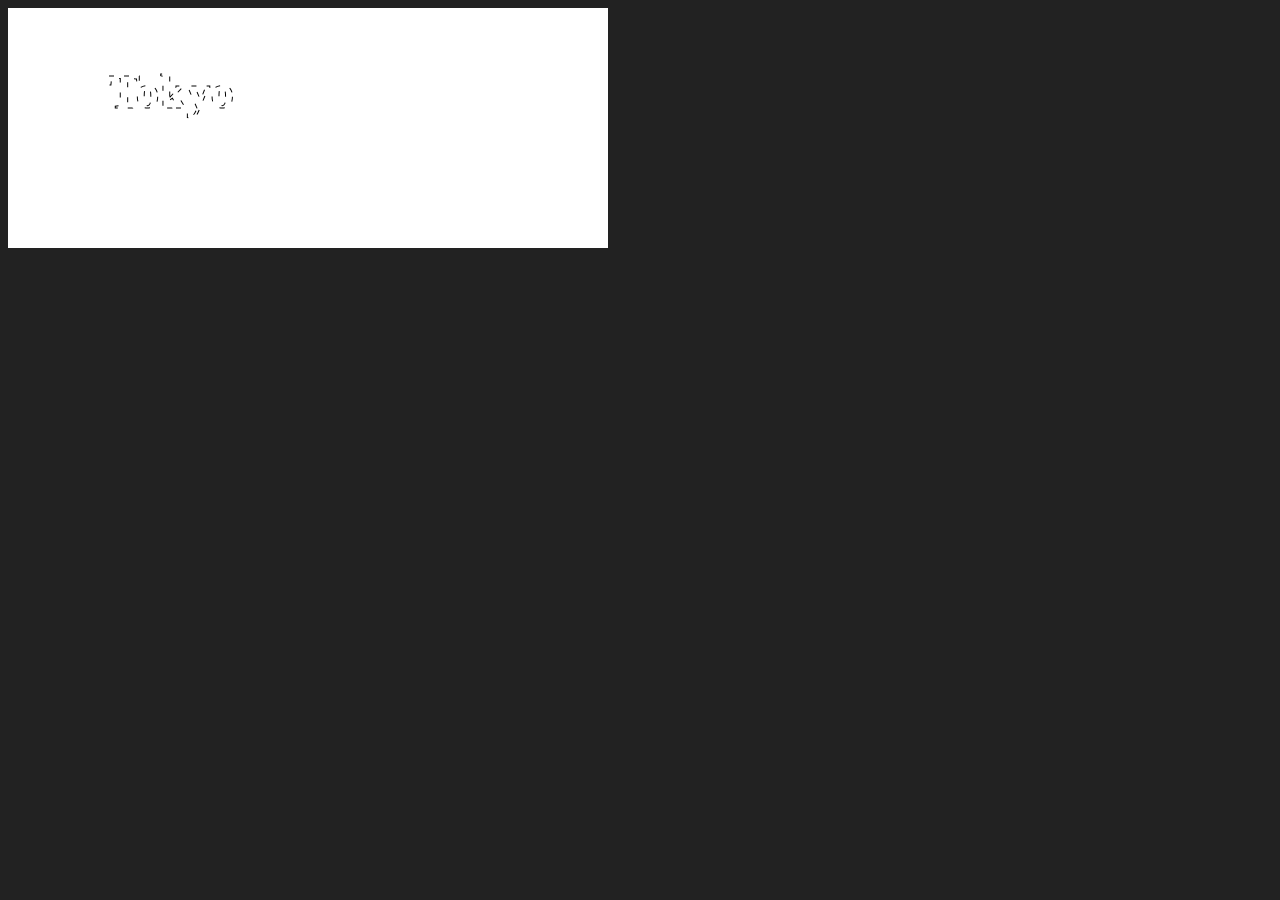
<file: canvas/index.html>
<!DOCTYPE html>
<html lang="ja">
<head>
  <meta charset="utf-8">
  <title>My Canvas</title>
  <link rel="stylesheet" href="css/styles.css">
</head>
<body>
  <canvas width="600" height="240">
    Canvas not supported.
  </canvas>

  <script src="js/main.js"></script>
</body>
</html>
</file>
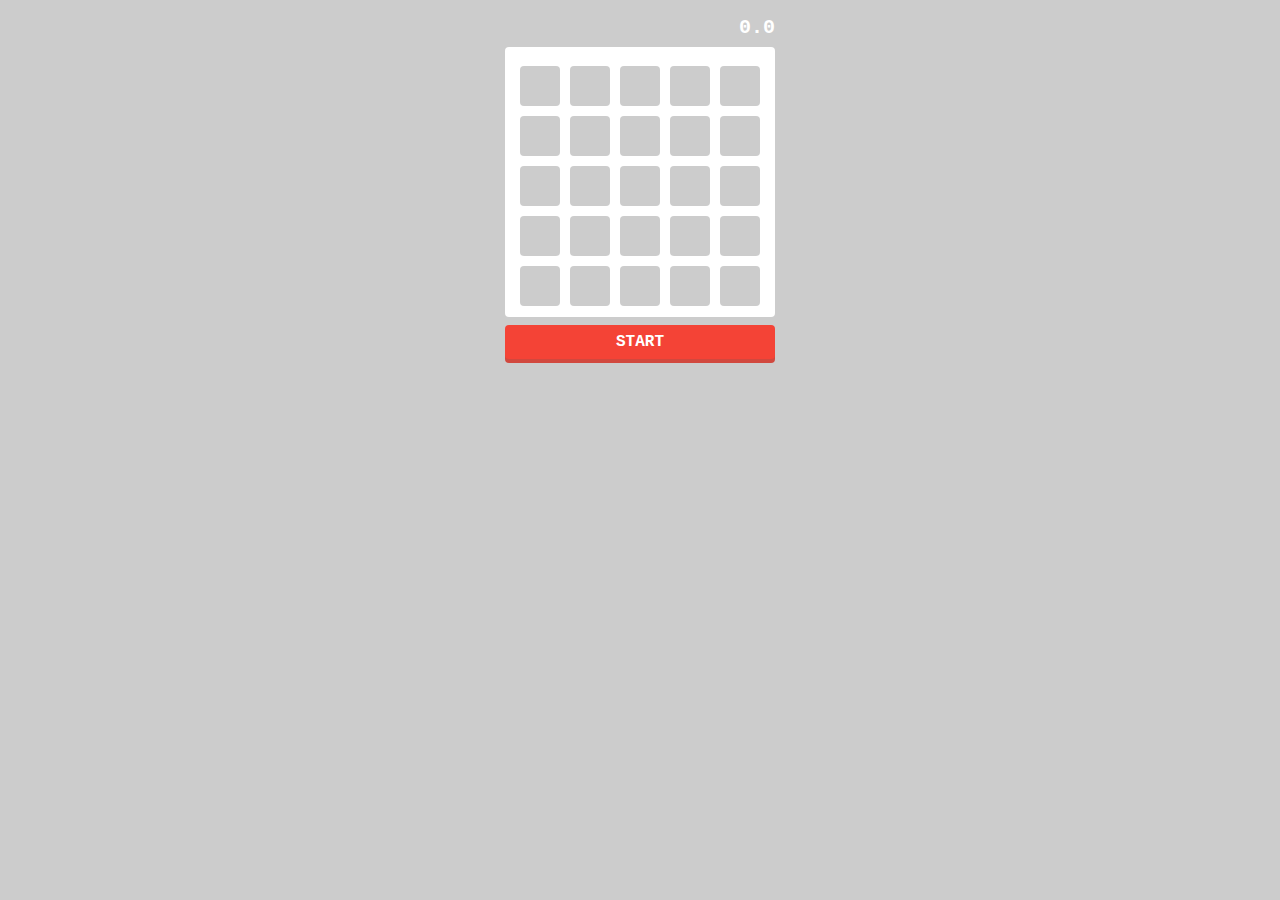
<file: MyNumbersGame/index.html>
<!DOCTYPE html>
<html lang="ja">
<head>
  <meta charset="utf-8">
  <title>Numbers Game</title>
  <!-- 読み込み先のcssファイルとの関係性はスタイルシートです -->
  <link rel="stylesheet" href="css/styles.css">
</head>
<body>
  <div id="container">
    <div id="timer">0.0</div>
    <ul id="board">
    </ul>
    <div id="btn">START</div>
  </div>
  <script src="js/main.js"></script>
</body>
</html>
</file>
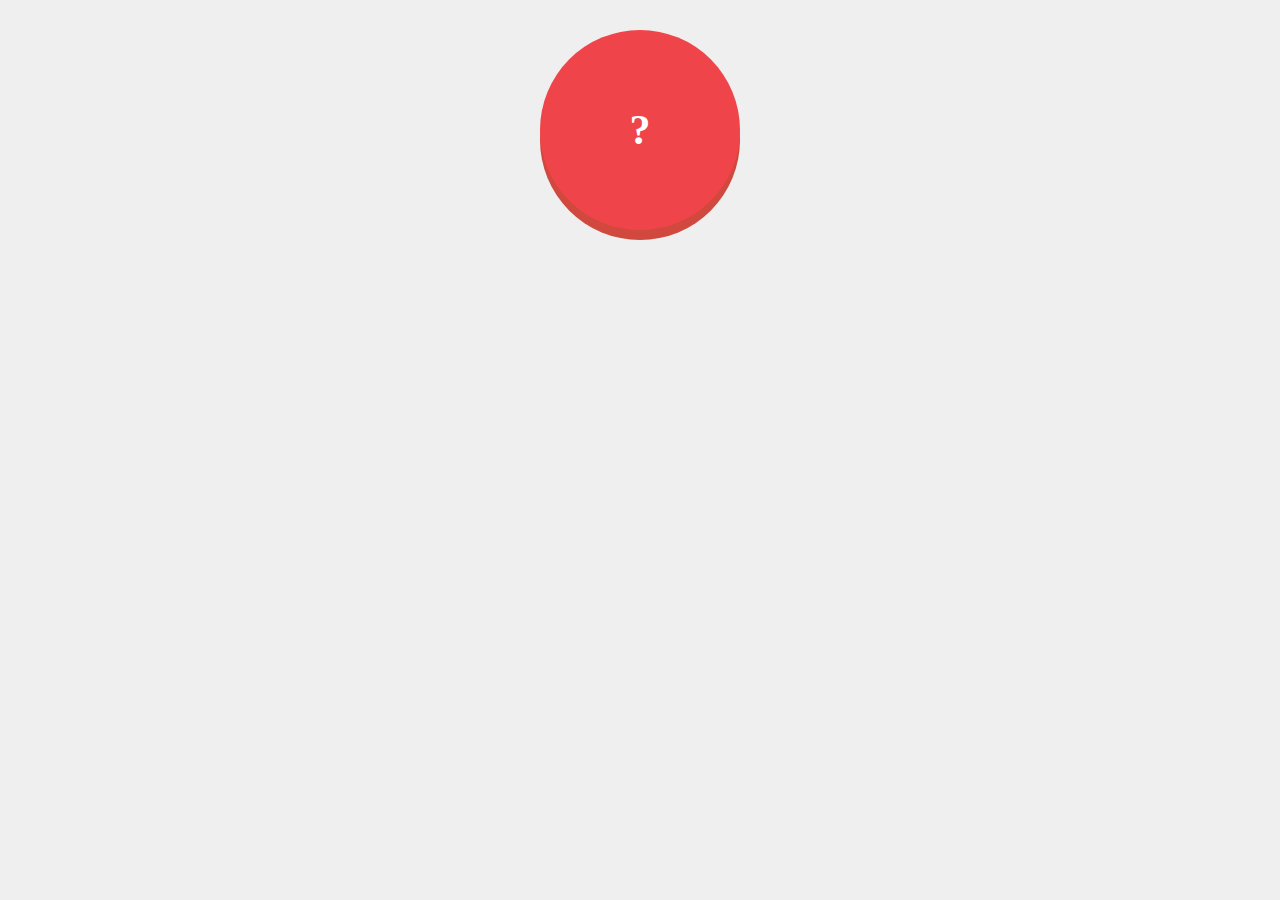
<file: MyOmikuji/index.html>
<!DOCTYPE html>
<html lang="ja">
<head>
  <meta charset="utf-8">
  <title>おみくじ</title>
  <link rel="stylesheet" href="css/styles.css">
</head>
<body>
  <div id="btn">?</div>
  
  <script src="js/main.js"></script>
</body>
</html>
</file>
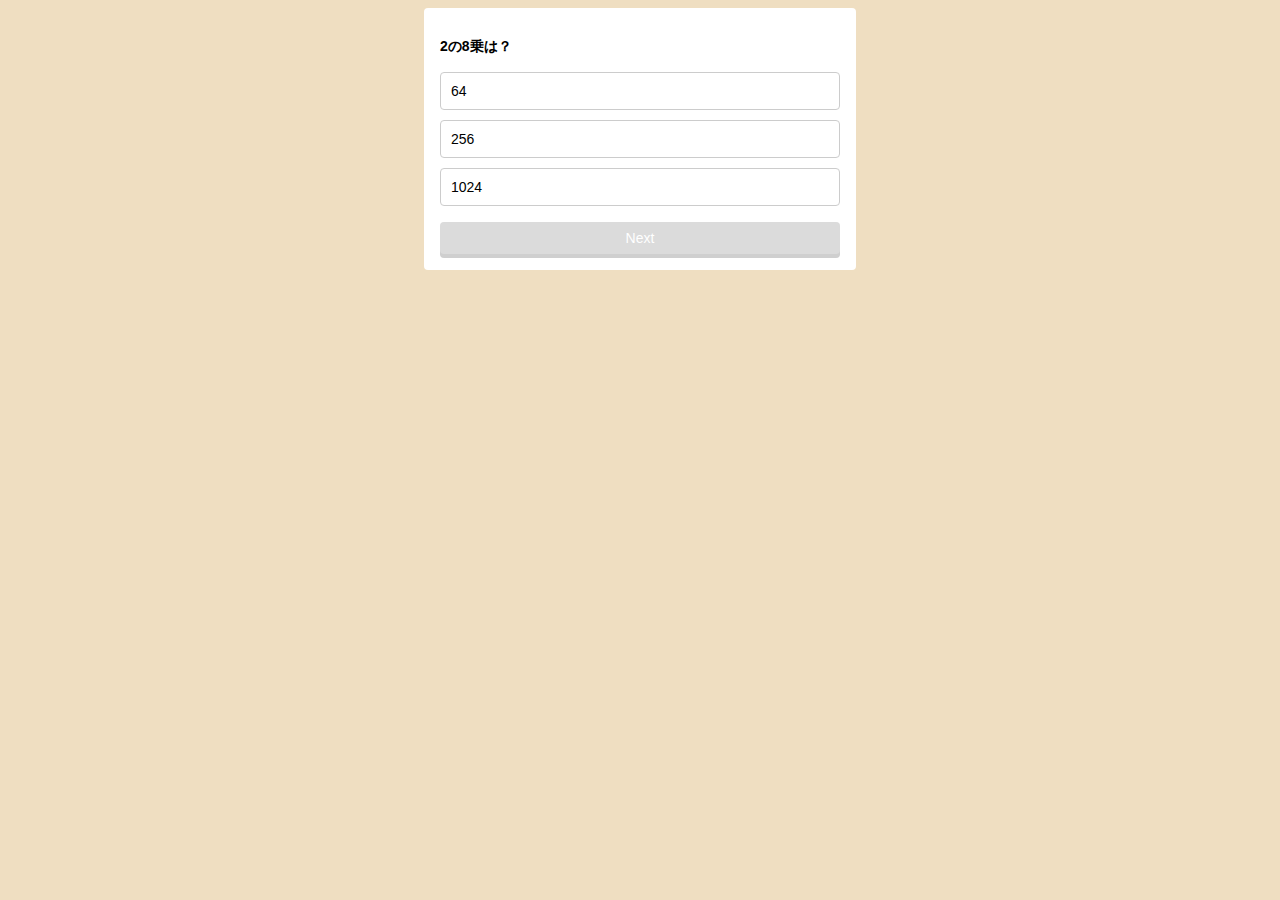
<file: MyQuizApp/index.html>
<!DOCTYPE html>
<html lang="ja">
<head>
  <meta charset="utf-8">
  <title>Quiz</title>
  <link rel="stylesheet" href="css/styles.css">
</head>
<body>
  <section class="container">
    <p id="question"></p>
    <ul id="choices"></ul>
    <div id="btn" class="disabled">Next</div>
<!-- 最初はhiddenをつけておく -->
    <section id="result" class="hidden">
      <p></p>
      <!-- リンク先がこのファイル自身 -->
      <a href="">Replay?</a>
    </section>
  </section>

  <script src="js/main.js"></script>
</body>
</html>
</file>
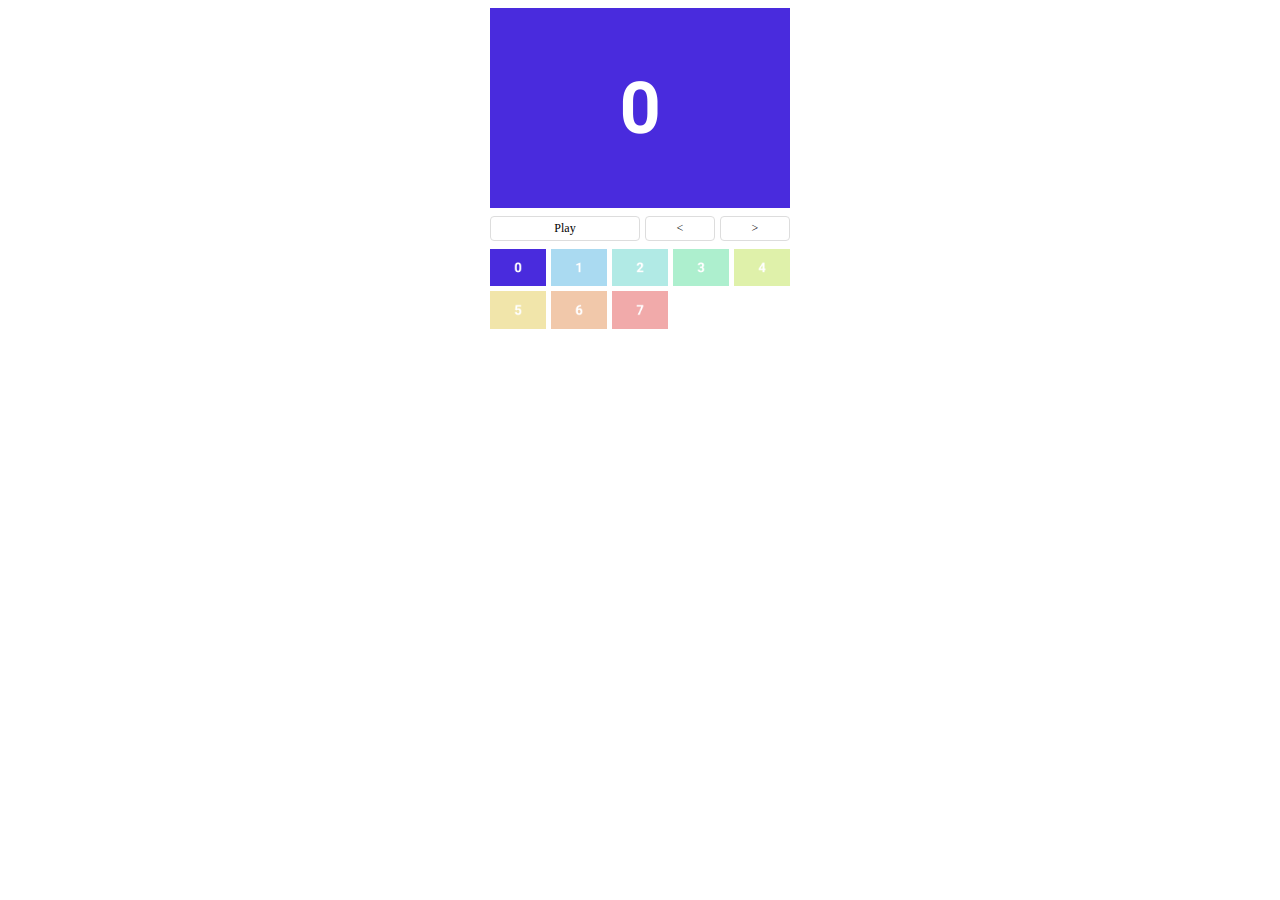
<file: MySlideshow/index.html>
<!DOCTYPE html>
<html lang="ja">
<head>
  <meta charset="utf-8">
  <title>Slideshow</title>
  <link rel="stylesheet" href="css/styles.css">
</head>
<body>
  <main>
    <img id="main">

    <nav>
      <ul>
        <li id="play">Play</li>
        <li id="prev">&lt;</li>
        <li id="next">&gt;</li>
      </ul>
    </nav>
    <!-- unordered listの略で 順不同型リスト を表す要素です。 
        項目の順序に意味を持たない箇条書き -->
    <ul class="thumbnails"></ul>
  </main>

  <script src="js/main.js"></script>
</body>
</html>
</file>
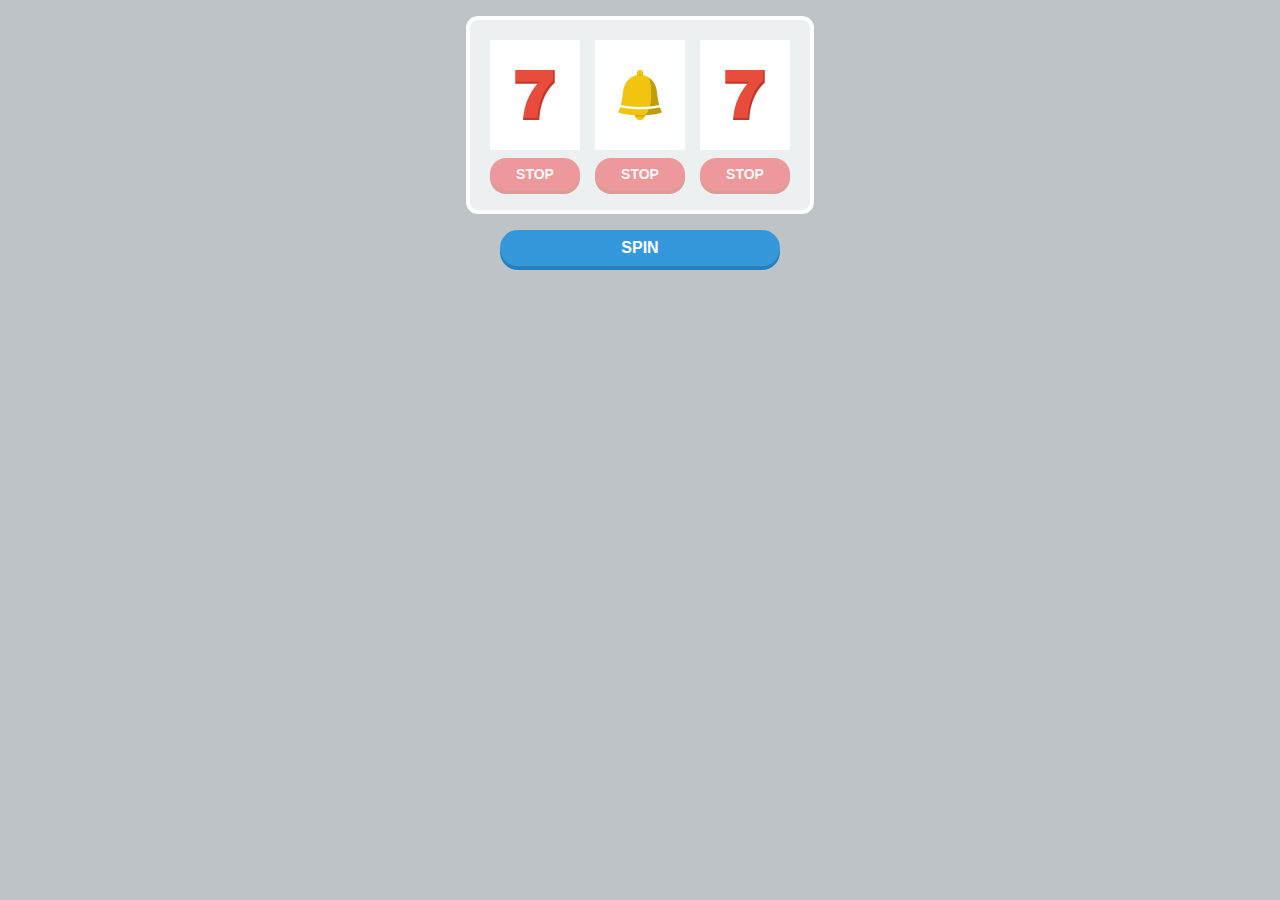
<file: MySlotMachine/index.html>
<!DOCTYPE html>
<html lang="ja">
<head>
  <meta charset="utf-8">
  <title>Slot Machine</title>
  <link rel="stylesheet" href="css/styles.css">
</head>
<body>
  <main></main>

  <div id="spin">SPIN</div>

  <script src="js/main.js"></script>
</body>
</html>
</file>
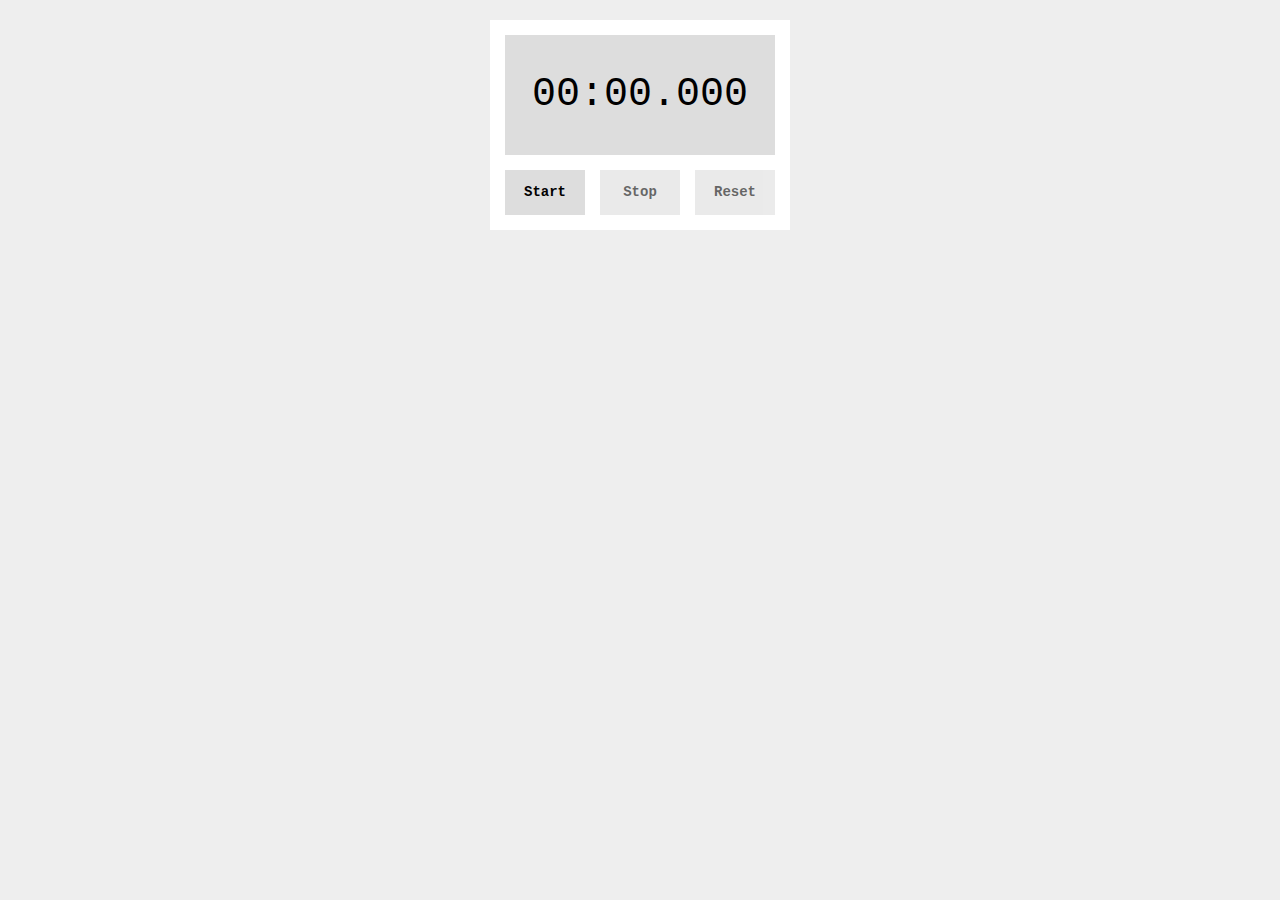
<file: MyStopwatch/index.html>
<!DOCTYPE html>
<html lang="ja">
<head>
  <meta charset="utf-8">
  <title>Stopwatch</title>
  <link rel="stylesheet" href="css/styles.css">
</head>
<body>
  <!-- 容器 -->
  <div class="container">
    <div id="timer">00:00.000</div>
    <!-- 親 -->
    <div class="controls">
      <div class="btn" id="start">Start</div>
      <!-- Option + Shift + 下矢印で行の複製 -->
      <div class="btn" id="stop">Stop</div>
      <div class="btn" id="reset">Reset</div>
    </div>
  </div>

  <script src="js/main.js"></script>
</body>
</html>
</file>
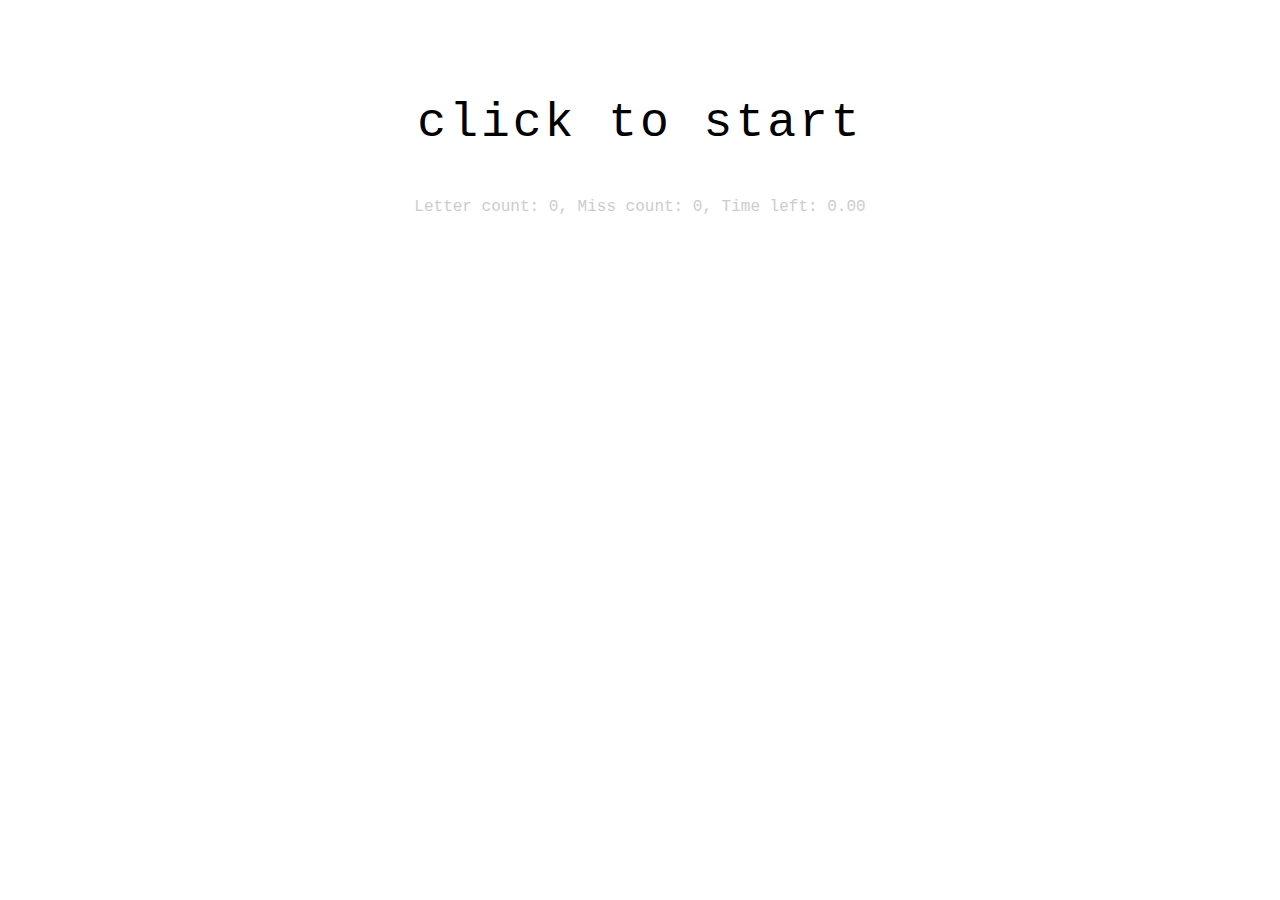
<file: MyTypingGame/index.html>
<!DOCTYPE html>
<html lang="ja">
<head>
  <meta charset="utf-8">
  <title>Typing Game</title>
  <link rel="stylesheet" href="css/styles.css">
</head>
<body>
  <!-- pを単語とする -->
  <p id="target">click to start</p>
  <p class="info">
    Letter count: <span id="score">0</span>,
    Miss count: <span id="miss">0</span>,
    Time left: <span id="timer">0.00</span>
  </p>

  <script src="js/main.js"></script>
</body>
</html>
</file>
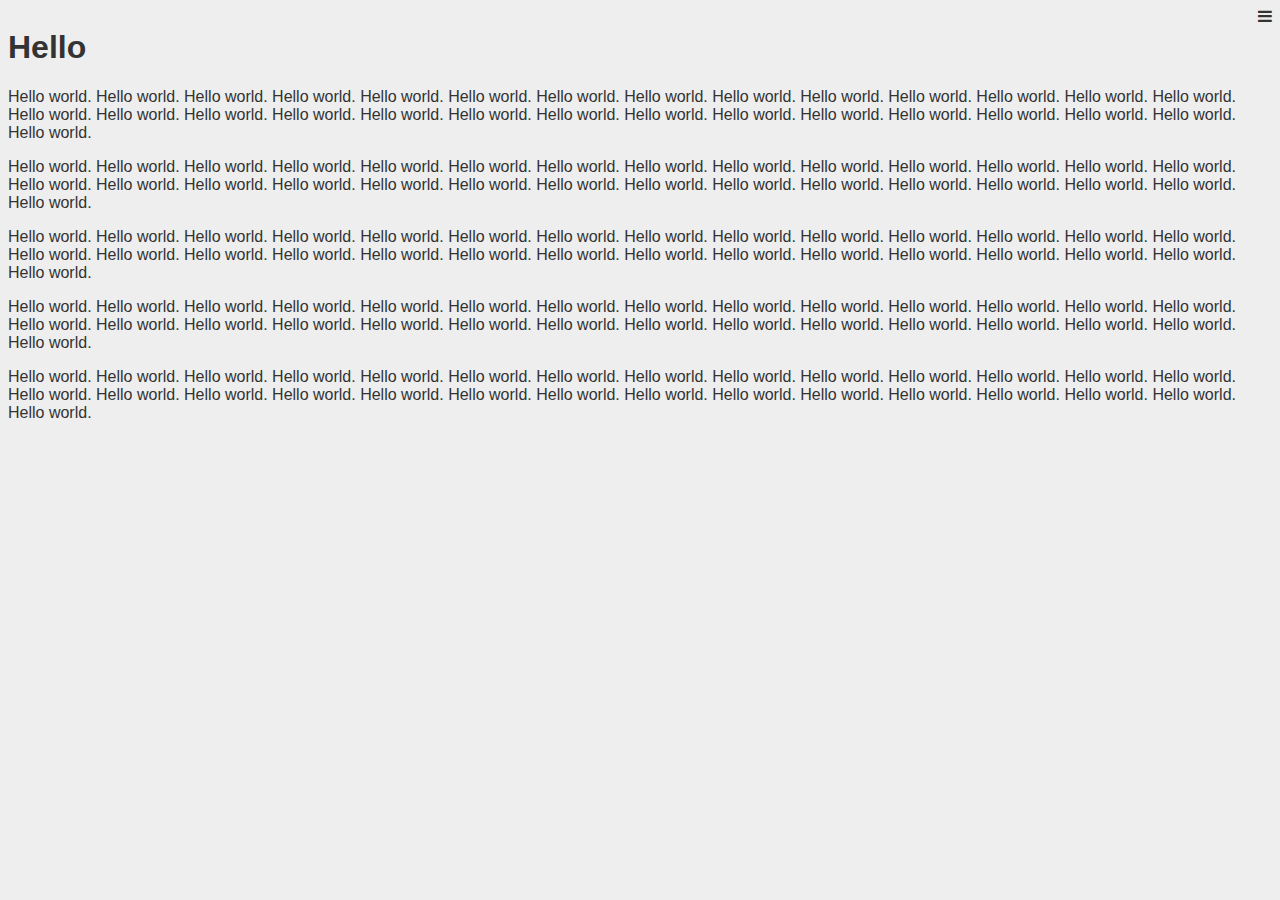
<file: ハンバーガーメニュー/menuが覆いかぶさる.html>
<!DOCTYPE html>
<html lang="ja">
<head>
  <meta charset="utf-8">
  <title>Menu 2</title>

  <meta name="viewport" content="width=device-width, initial-scale=1">
  <link rel="stylesheet" href="https://cdnjs.cloudflare.com/ajax/libs/font-awesome/4.6.3/css/font-awesome.css">
  <style>
  body {
    padding: 0;
    margin: 0;
    font-family: Verdana, sans-serif;
    background: #eee;
    color: #333;
    padding: 8px;
    box-sizing: border-box;
    width: 100%;
    height: 100%;
    overflow-x: hidden;
  }
  #cover {
    background: #000;
    opacity: 0.6;
    width: 100%;
    height: 100%;
    position: absolute;
    top: 0;
    left: 0;
    z-index: 1;
    display: none;
  }
  #menu {
    /* カバーの上にメニューがくる */
    z-index: 2;
    position: absolute;
    top: 0;
    /* メニューを開いたら-180分左に移動 */
    right: -180px;
    color: #fff;
    background: #4c81e9;
    padding: 8px;
    box-sizing: border-box;
    width: 180px;
    min-height: 100%;
    transition: .4s;
  }
  #show, #hide {
    float: right;
    cursor: pointer;
  }
  /* menu-open時は隠す */
  body.menu-open {
    overflow-y: hidden;
  }
  /* 表示する */
  body.menu-open #cover {
    display: block;
  }
  body.menu-open #menu {
    right: 0;
  }
  </style>
</head>
<body>

  <i class="fa fa-bars" id="show"></i>
  <h1>Hello</h1>
  <p>Hello world. Hello world. Hello world. Hello world. Hello world. Hello world. Hello world. Hello world. Hello world. Hello world. Hello world. Hello world. Hello world. Hello world. Hello world. Hello world. Hello world. Hello world. Hello world. Hello world. Hello world. Hello world. Hello world. Hello world. Hello world. Hello world. Hello world. Hello world. Hello world. </p>
  <p>Hello world. Hello world. Hello world. Hello world. Hello world. Hello world. Hello world. Hello world. Hello world. Hello world. Hello world. Hello world. Hello world. Hello world. Hello world. Hello world. Hello world. Hello world. Hello world. Hello world. Hello world. Hello world. Hello world. Hello world. Hello world. Hello world. Hello world. Hello world. Hello world. </p>
  <p>Hello world. Hello world. Hello world. Hello world. Hello world. Hello world. Hello world. Hello world. Hello world. Hello world. Hello world. Hello world. Hello world. Hello world. Hello world. Hello world. Hello world. Hello world. Hello world. Hello world. Hello world. Hello world. Hello world. Hello world. Hello world. Hello world. Hello world. Hello world. Hello world. </p>
  <p>Hello world. Hello world. Hello world. Hello world. Hello world. Hello world. Hello world. Hello world. Hello world. Hello world. Hello world. Hello world. Hello world. Hello world. Hello world. Hello world. Hello world. Hello world. Hello world. Hello world. Hello world. Hello world. Hello world. Hello world. Hello world. Hello world. Hello world. Hello world. Hello world. </p>
  <p>Hello world. Hello world. Hello world. Hello world. Hello world. Hello world. Hello world. Hello world. Hello world. Hello world. Hello world. Hello world. Hello world. Hello world. Hello world. Hello world. Hello world. Hello world. Hello world. Hello world. Hello world. Hello world. Hello world. Hello world. Hello world. Hello world. Hello world. Hello world. Hello world. </p>

  <div id="cover"></div>

  <div id="menu">
    <i class="fa fa-times" id="hide"></i>
    <ul>
      <li>MENU</li>
      <li>MENU</li>
      <li>MENU</li>
      <li>MENU</li>
      <li>MENU</li>
    </ul>
  </div>
  <!-- menu -->

  <script>
  (function() {
    'use strict';

    var show = document.getElementById('show');
    var hide = document.getElementById('hide');

    show.addEventListener('click', function() {
      document.body.className = 'menu-open';
    });
// 閉じるボタンを押したらmenu-openクラスを外す
    hide.addEventListener('click', function() {
      document.body.className = '';
    });
  })();
  </script>

</body>
</html>
</file>
<file: canvas/css/styles.css>
body {
    background: #222;
  }
  
  canvas {
    background: #fff;
  }
</file>
<file: MyNumbersGame/css/styles.css>
body {
    background: #ccc;
    color: #fff;
    font-family: 'Courier New', sans-serif;
    font-size: 16px;
    font-weight: bold;
  }
  
  #container {
    /* 50px * 2 + 10px * 2 */
    margin: 16px auto;
  }
  
  #board {
    display: flex;
    flex-wrap: wrap;
    list-style: none;
    /* 下だけ間を空ける */
    margin: 0 0 8px;
    padding: 10px;
    background: #fff;
    border-radius: 4px;
  }
  
  #board li {
    background: #00aaff;
    width: 40px;
    height: 40px;
    margin: 5px;
    cursor: pointer;
    border-radius: 4px;
    line-height: 40px;
    text-align: center;
    /* 下だけ影をつける */
    box-shadow: 0 4px 0 #0088cc;
  }
   /* liがプレスされた時 */
  #board li.pressed {
    background: #ccc;
    box-shadow: none;
    /* 押した感じになる */
    margin-top: 9px;
    margin-bottom: 1px;
  }
  
  #timer {
    margin-bottom: 8px;
    font-size: 20px;
    text-align: right;
  }
  
  #btn {
    cursor: pointer;
    user-select: none;
    background: #f44336;
    padding: 8px;
    border-radius: 4px;
    text-align: center;
    box-shadow: 0 4px 0 #d1483e;
  }
  
  #btn:active {
      /* marginbottmの8+box-shadowの4 */
    margin-top: 12px;
    box-shadow: none;
  }
</file>
<file: MyOmikuji/css/styles.css>
body {
    background: #efefef;
  }
  
  #btn {
    width: 200px;
    height: 200px;
    background: #ef454a;
    border-radius: 50%;
    margin: 30px auto;
    text-align: center;
    line-height: 200px;
    color: #fff;
    font-weight: bold;
    font-size: 42px;
    cursor: pointer;
    box-shadow: 0 10px 0 #d1483e;
     /*範囲選択できるかどうかを制御*/ 
    user-select: none;
  }
  /*hovorbtnを旋回する際透過度を0.9にする*/
  #btn:hover {
    opacity: 0.9;
  }
  /*btnクリック時の動作*/
  #btn:active {
   /*影のy高さを半分にする*/   
    box-shadow: 0 5px 0 #d1483e;
    /*影分上との感覚を小さくする*/
    margin-top: 35px;
  }
</file>
<file: MyQuizApp/css/styles.css>
body {
    background: #efdec1;
    font-size: 14px;
    font-family: Verdana, sans-serif;
  }
  
  .container {
    width: 400px;
    margin: 8px auto;
    background: #fff;
    border-radius: 4px;
    padding: 16px;
    /* 絶対配置 */
    position: relative;
  }
  
  #question {
    margin-bottom: 16px;
    font-weight: bold;
  }
  
  #choices {
    /* リストに元からついている黒丸を外す */
    list-style: none;
    padding: 0;
    margin-bottom: 16px;
  }
  /* 一つ一つの選択肢 */
  #choices > li {
    border: 1px solid #ccc;
    border-radius: 4px;
    padding: 10px;
    /* 次の選択肢との間 */
    margin-bottom: 10px;
    cursor: pointer;
  }
  /* ホバー時 */
  #choices > li:hover {
    background: #f8f8f8;
  }
  /* liがcorrectクラスがついたら次のスタイルに設定 */
  #choices > li.correct {
    background: #d4edda;
    border-color: #c3e6cb;
    color: #155724;
    font-weight: bold;
  }
  
  #choices > li.correct::after {
    content: ' ... correct!';
  }
  
  #choices > li.wrong {
    background: #f8d8da;
    border-color: #f5c6cb;
    color: #721c24;
    font-weight: bold;
  }
  
  #choices > li.wrong::after {
    content: ' ... wrong!';
  }
  /* #result の直下の a にもこのスタイルを設定して */
  #btn, #result > a {
    background: #3498db;
    padding: 8px;
    border-radius: 4px;
    cursor: pointer;
    text-align: center;
    color: #fff;
    box-shadow: 0 4px 0 #2880b9;
  }
  /* 無効時は薄いグレーにする */
  #btn.disabled {
    background: #ccc;
    box-shadow: 0 4px 0 #bbb;
    opacity: 0.7;
  }
  /* モーダルウィンドウとはウィンドウ内で指定された操作を完了、
  またはキャンセルするまで他のウィンドウを開くことができないウィンドウ */
  #result {
    position: absolute;
    width: 300px;
    background: #fff;
    padding: 30px;
    box-shadow: 0 4px 8px rgba(0, 0, 0, 0.2);
    top: 50px;
    left: 0;
    right: 0;
    margin: 0 auto;
    /* 角を丸くする */
    border-radius: 4px;
    text-align: center;
    transition: 0.4s;
  }
  /* 最初は隠しておくshowscoreが押されたら外す */
  #result.hidden {
    transform: translateY(-500px);
  }
  
  #result > p {
    font-size: 24px;
  }
  
  #result > a {
    display: block;
    text-decoration: none;
  }
</file>
<file: MySlideshow/css/styles.css>
main {
    width: 300px;
    margin: 0 auto;
  }
  
  /* 画像の底の部分を img が配置されている行ボックスの底に合わせて配置 */
  img {
    vertical-align: bottom;
  }
  
  ul {
    list-style: none;
    padding: 0;
    margin: 0;
  }
  
  #main {
    width: 300px;
    height: 200px;
    margin-bottom: 8px;
  }
  
  nav {
    margin-bottom: 8px;
  }
  
  nav ul {
    display: flex;
    justify-content: space-between;
  }
  /* navの中のli */
  nav li {
    border: 1px solid #ddd;
    border-radius: 4px;
    font-size: 12px;
    padding: 4px;
    text-align: center;
    cursor: pointer;
    user-select: none;
  }
  
  nav li:hover {
    background: #f8f8f8;
  }
  
  #play {
    width: 140px;
  }
  
  #next,
  #prev {
    width: 60px;
  }
  /* 親要素に大してグリッドを設定 */
  .thumbnails {
    display: grid;
    grid-template-columns: repeat(5, 56px);
    gap: 5px;
  }
  
  .thumbnails li {
    cursor: pointer;
    opacity: 0.4;
  }
  /* ホバー時currentクラスがついていた場合色を濃くする */
  .thumbnails li:hover,
  .thumbnails li.current {
    opacity: 1;
  }
  
  .thumbnails img {
    width: 56px;
  }
</file>
<file: MySlotMachine/css/styles.css>
body {
    background: #bdc3c7;
    font-size: 16px;
    font-weight: bold;
    font-family: Arial, sans-serif;
  }
  
  main {
    width: 300px;
    background: #ecf0f1;
    padding: 20px;
    border: 4px solid #fff;
    border-radius: 12px;
    margin: 16px auto;
    display: flex;
    justify-content: space-between;
  }
  
  .panel img {
    width: 90px;
    height: 110px;
    margin-bottom: 4px;
  }
  
  .stop {
    cursor: pointer;
    width: 90px;
    height: 32px;
    background: #ef454a;
    box-shadow: 0 4px 0 #d1483e;
    border-radius: 16px;
    /* heightに合わせる */
    line-height: 32px;
    text-align: center;
    font-size: 14px;
    color: #fff;
    user-select: none;
  }
  
  #spin {
    cursor: pointer;
    width: 280px;
    height: 36px;
    background: #3498db;
    box-shadow: 0 4px 0 #2880b9;
    border-radius: 18px;
    line-height: 36px;
    text-align: center;
    color: #fff;
    user-select: none;
    margin: 0 auto;
  }
  
  .unmatched {
    opacity: 0.5;
  }
  
  .inactive {
    opacity: 0.5;
  }
</file>
<file: MyStopwatch/css/styles.css>
body {
    /* 等幅フォント */
    font-family: 'Courier New', monospace;
    font-size: 14px;
    background: #eee;
  }
  
  .container {
    margin: 20px auto;
    width: 270px;
    background: #fff;
    /* ボタン間 */
    padding: 15px;
    text-align: center;
  }
  
  #timer {
    background: #ddd;
    height: 120px;
    line-height: 120px;
    font-size: 40px;
    margin-bottom: 15px;
  }
  
  .btn {
    width: 80px;
    height: 45px;
    line-height: 45px;
    background: #ddd;
    font-weight: bold;
    /* 指みたいなやつ */
    cursor: pointer;
    /* 選択を無効 */
    user-select: none;
  }
  
  .controls {
      /* 親が柔軟な箱 */
    display: flex;
    /* 余白を空ける */
    justify-content: space-between;
  }
  
  .inactive {
    opacity: 0.6;
  }
</file>
<file: MyTypingGame/css/styles.css>
body {
    padding-top: 40px;
    font-family: 'Courier New', monospace;
    text-align: center;
  }
  
  #target {
    font-size: 48px;
    /* 文字の間隔 */
    letter-spacing: 3px;
  }
  
  .info {
    color: #ccc;
  }
</file>
